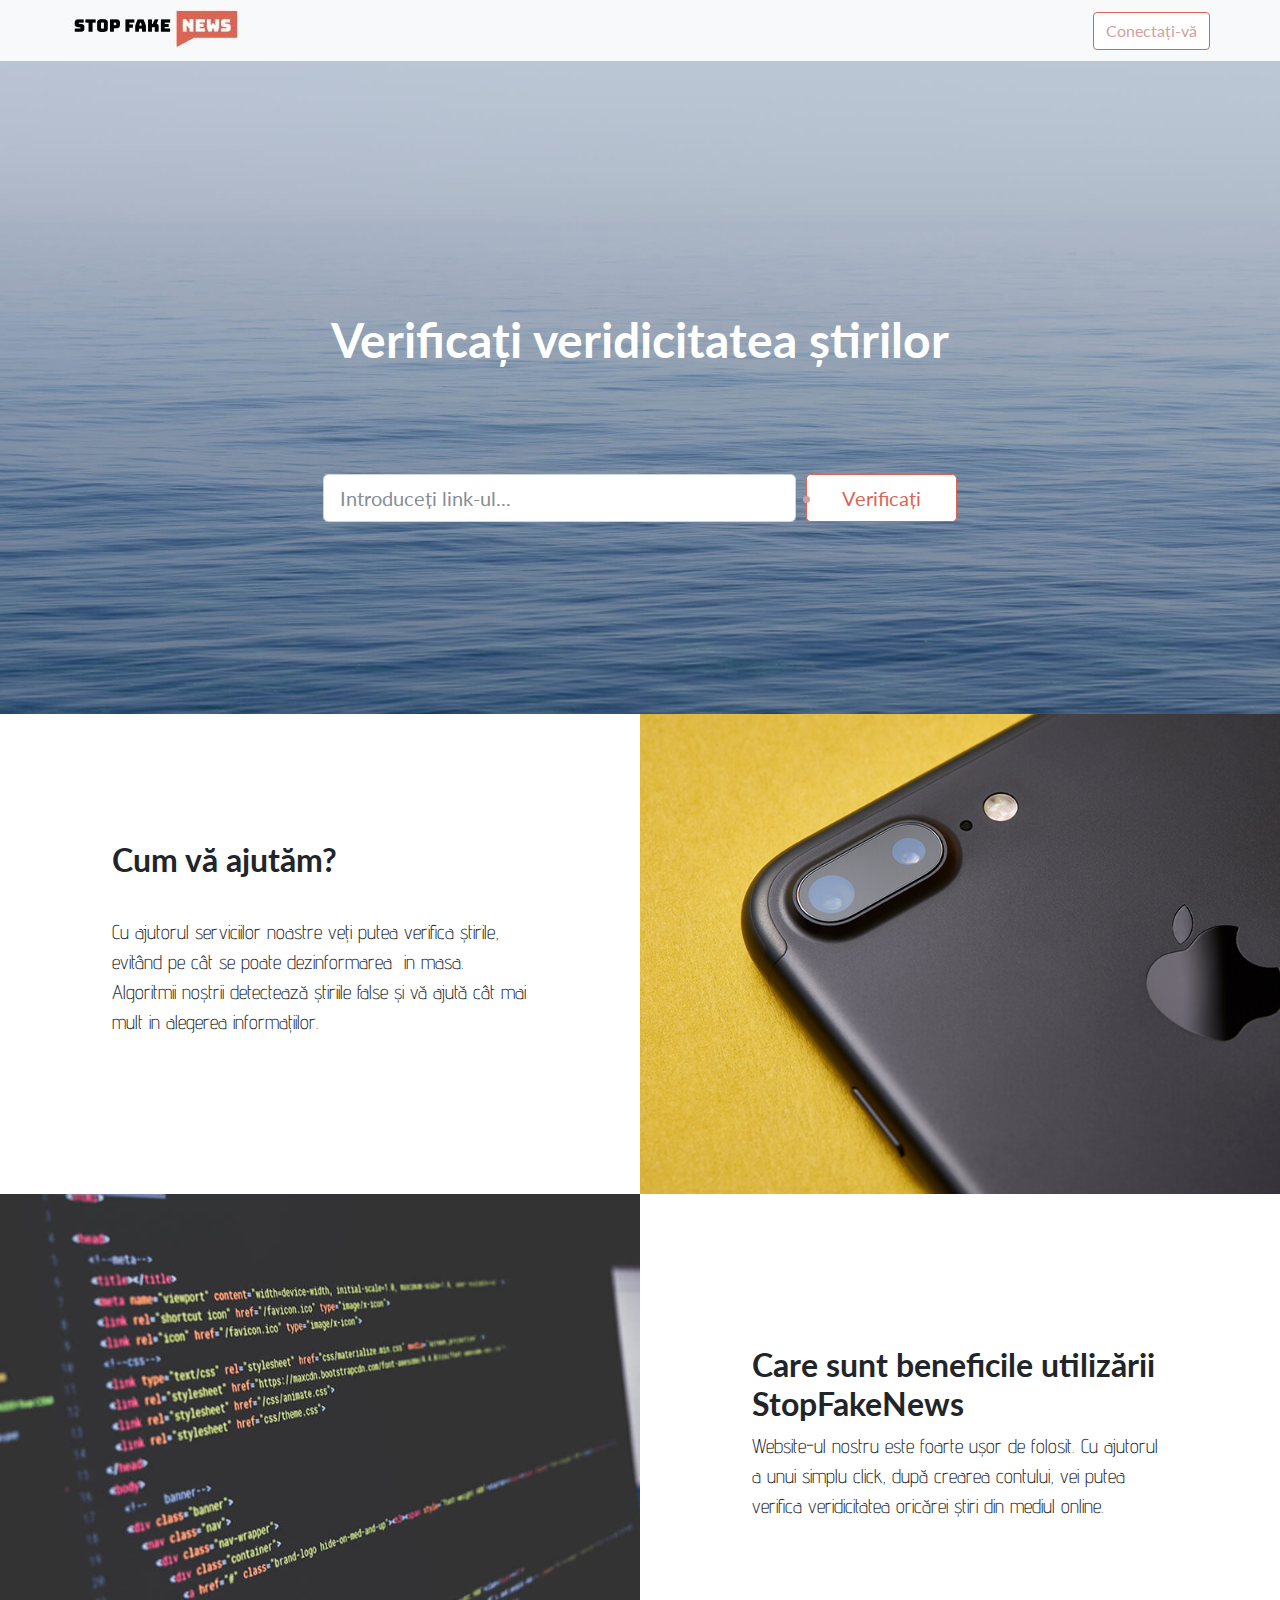
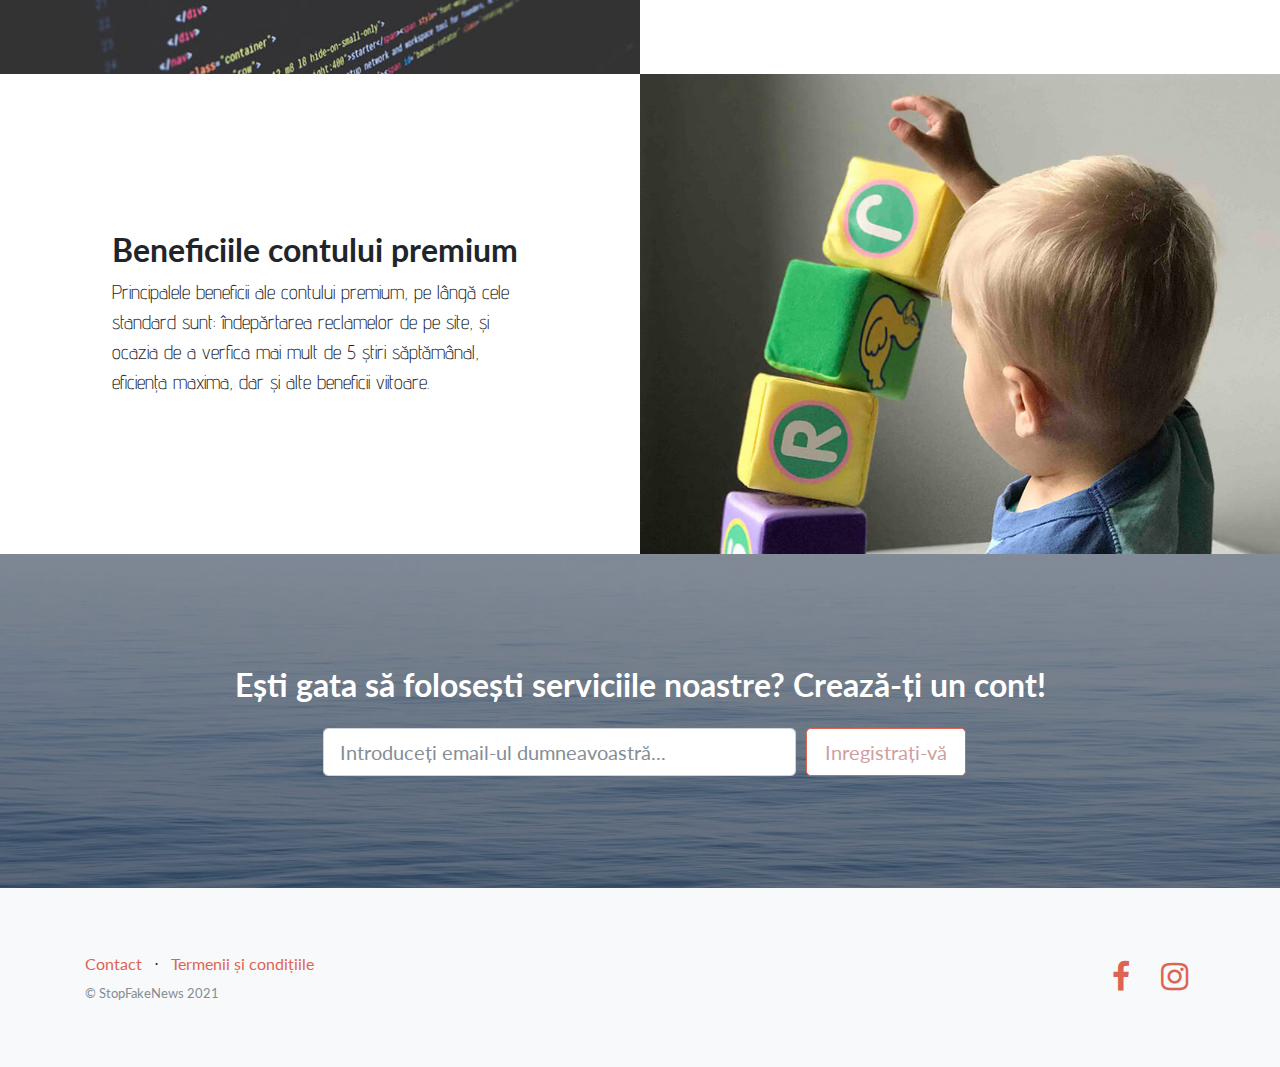
<file: index.html>
<!DOCTYPE html>
<html>

<head>
    <meta charset="utf-8">
    <meta name="viewport" content="width=device-width, initial-scale=1.0, shrink-to-fit=no">
    <title>Home - Brand</title>
    <meta name="description" content="Use our website to check news!">
    <link rel="stylesheet" href="assets/bootstrap/css/bootstrap.min.css">
    <link rel="stylesheet" href="https://fonts.googleapis.com/css?family=Lato:300,400,700,300italic,400italic,700italic">
    <link rel="stylesheet" href="https://fonts.googleapis.com/css?family=Abel">
    <link rel="stylesheet" href="https://fonts.googleapis.com/css?family=Advent+Pro">
    <link rel="stylesheet" href="assets/fonts/font-awesome.min.css">
</head>

<body>
    <nav class="navbar navbar-light navbar-expand bg-light navigation-clean">
        <div class="container"><button data-toggle="collapse" class="navbar-toggler" data-target="#navcol-1"></button>
            <div class="collapse navbar-collapse" id="navcol-1"><img src="assets/img/Capture.jpg"><a class="btn btn-primary ml-auto" role="button" href="#">Conectați-vă</a></div>
        </div>
    </nav>
    <header class="text-center text-white masthead" style="background:url('assets/bg-masthead.jpg')no-repeat center center;background-size:cover;">
        <div class="container">
            <div class="row">
                <div class="col-xl-9 mx-auto">
                    <h1 class="mb-5"><br>Verificați veridicitatea știrilor<br><br></h1>
                </div>
                <div class="col-md-10 col-lg-8 col-xl-7 mx-auto">
                    <form>
                        <div class="form-row">
                            <div class="col-12 col-md-9 mb-2 mb-md-0"><input class="form-control form-control-lg" placeholder="Introduceți link-ul..."></div>
                            <div class="col-12 col-md-3"><button class="btn btn-primary btn-block btn-lg" type="submit"><li><a href="succes.html">Verificați</a></li></button></div>
                        </div>
                    </form>
                </div>
            </div>
        </div>
    </header>
    <section class="showcase">
        <div class="container-fluid p-0">
            <div class="row no-gutters">
                <div class="col-lg-6 text-white order-lg-2 showcase-img" style="background-image:url(&quot;assets/img/bg-showcase-1.jpg&quot;);"><span></span></div>
                <div class="col-lg-6 my-auto order-lg-1 showcase-text">
                    <h2>Cum vă ajutăm?</h2>
                    <p class="lead mb-0" style="font-family: 'Advent Pro', sans-serif;"><br>Cu ajutorul serviciilor noastre veți putea verifica știrile, evitând pe cât se poate dezinformarea &nbsp;in masa. Algoritmii noștrii detectează știriile false și vă ajută cât mai mult in alegerea informațiilor.<br><br></p>
                </div>
            </div>
            <div class="row no-gutters">
                <div class="col-lg-6 text-white showcase-img" style="background-image:url(&quot;assets/img/bg-showcase-2.jpg&quot;);"><span></span></div>
                <div class="col-lg-6 my-auto order-lg-1 showcase-text">
                    <h2>Care sunt beneficile utilizării StopFakeNews</h2>
                    <p class="lead mb-0" style="font-family: 'Advent Pro', sans-serif;">Website-ul nostru este foarte ușor de folosit. Cu ajutorul a unui simplu click, după crearea contului, vei putea verifica veridicitatea oricărei știri din mediul online.</p>
                </div>
            </div>
            <div class="row no-gutters">
                <div class="col-lg-6 text-white order-lg-2 showcase-img" style="background-image:url(&quot;assets/img/bg-showcase-3.jpg&quot;);"><span></span></div>
                <div class="col-lg-6 my-auto order-lg-1 showcase-text">
                    <h2>Beneficiile contului premium</h2>
                    <p class="lead mb-0" style="font-family: 'Advent Pro', sans-serif;">Principalele beneficii ale contului premium, pe lângă cele standard sunt: îndepărtarea reclamelor de pe site, și ocazia de a verfica mai mult de 5 știri săptămânal, eficiența maxima, dar și alte beneficii viitoare.&nbsp;</p>
                </div>
            </div>
        </div>
    </section>
    <section class="text-center text-white call-to-action" style="background:url(&quot;assets/bg-masthead.jpg&quot;) no-repeat center center;background-size:cover;">
        <div class="overlay"></div>
        <div class="container">
            <div class="row">
                <div class="col-xl-9 mx-auto">
                    <h2 class="mb-4">Ești gata să folosești serviciile noastre? Crează-ți un cont!</h2>
                </div>
                <div class="col-md-10 col-lg-8 col-xl-7 mx-auto">
                    <form>
                        <div class="form-row">
                            <div class="col-12 col-md-9 mb-2 mb-md-0"><input class="form-control form-control-lg" type="email" placeholder="Introduceți email-ul dumneavoastră..."></div>
                            <div class="col-12 col-md-3"><button class="btn btn-primary btn-block btn-lg" type="submit" style="width: 160.2px;">Inregistrați-vă</button></div>
                        </div>
                    </form>
                </div>
            </div>
        </div>
    </section>
    <footer class="bg-light footer">
        <div class="container">
            <div class="row">
                <div class="col-lg-6 text-center text-lg-left my-auto h-100">
                    <ul class="list-inline mb-2">
                        <li class="list-inline-item"><a href="#">Contact</a></li>
                        <li class="list-inline-item"><span>⋅</span></li>
                        <li class="list-inline-item"><a href="#">Termenii și condițiile</a></li>
                        <li class="list-inline-item"></li>
                        <li class="list-inline-item">
                            <a href="#"></a>
                        </li>
                    </ul>
                    <p class="text-muted small mb-4 mb-lg-0">© StopFakeNews 2021</p>
                </div>
                <div class="col-lg-6 text-center text-lg-right my-auto h-100">
                    <ul class="list-inline mb-0">
                        <li class="list-inline-item"><a href="https://www.facebook.com/jmekerie.tech/?notif_id=1614598071900012&notif_t=page_fan&ref=notif" target="_blank"><i class="fa fa-facebook fa-2x fa-fw"></i></a></li>
                        <li class="list-inline-item"><a href="https://www.instagram.com/jmekerie.tech/" target="_blank"><i class="fa fa-instagram fa-2x fa-fw"></i></a></li>
                    </ul>
                </div>
            </div>
        </div>
    </footer>
    <script src="assets/js/jquery.min.js"></script>
    <script src="assets/bootstrap/js/bootstrap.min.js"></script>
</body>

</html>
</file>
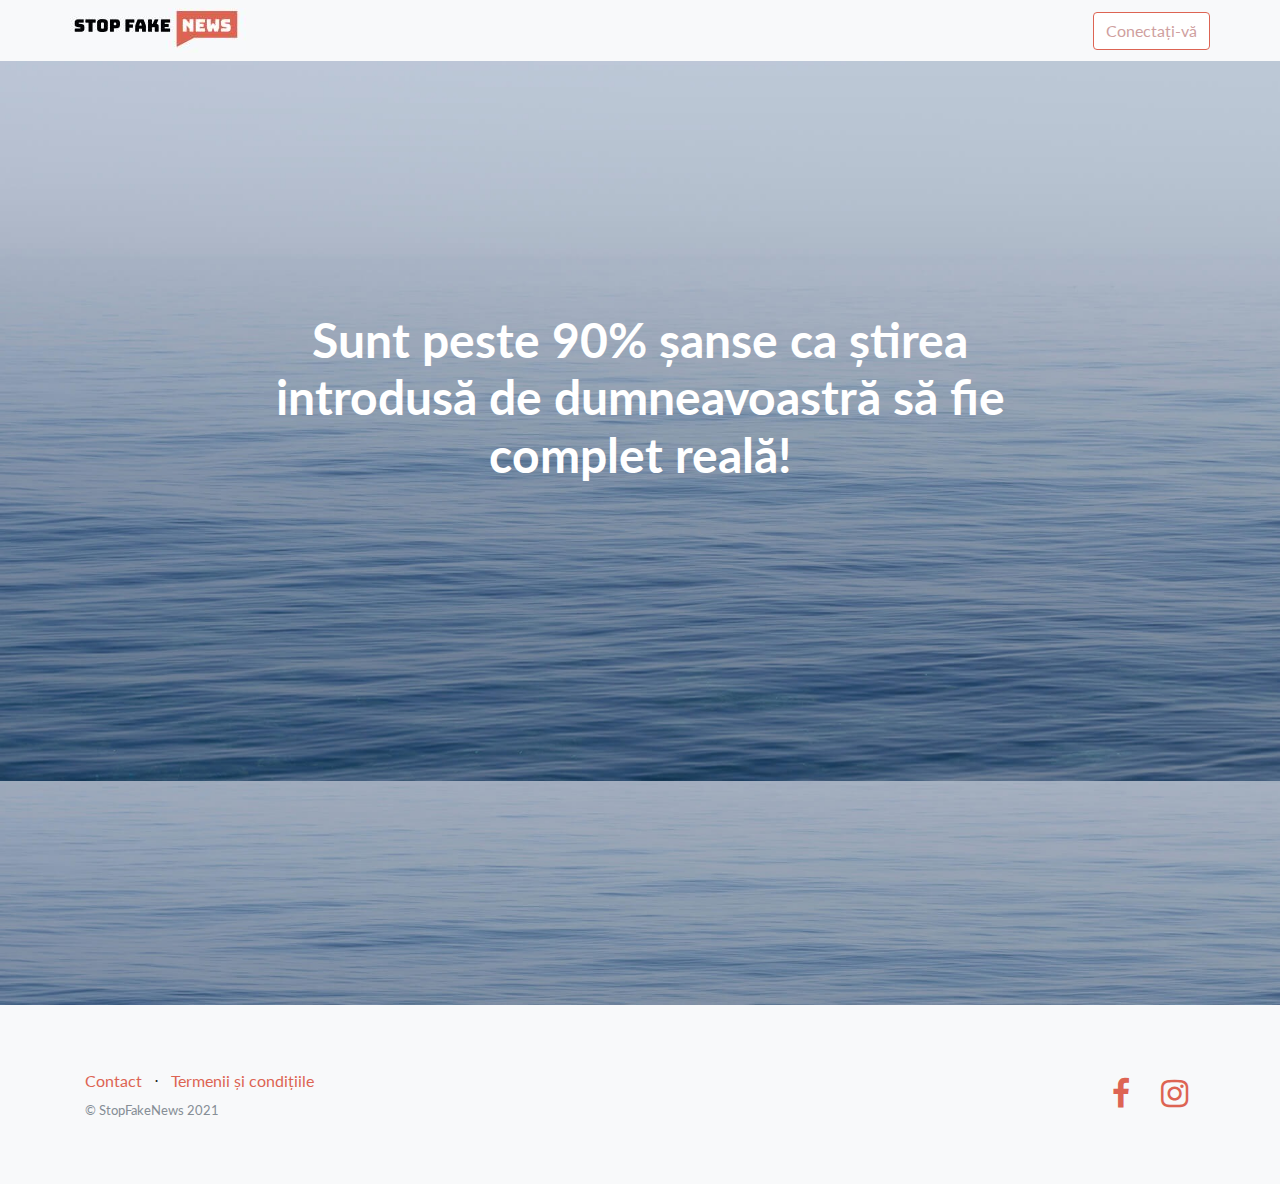
<file: succes.html>
<!DOCTYPE html>
<html>

<head>
    <meta charset="utf-8">
    <meta name="viewport" content="width=device-width, initial-scale=1.0, shrink-to-fit=no">
    <title>Home - Brand</title>
    <meta name="description" content="Use our website to check news!">
    <link rel="stylesheet" href="assets/bootstrap/css/bootstrap.min.css">
    <link rel="stylesheet" href="https://fonts.googleapis.com/css?family=Lato:300,400,700,300italic,400italic,700italic">
    <link rel="stylesheet" href="https://fonts.googleapis.com/css?family=Abel">
    <link rel="stylesheet" href="https://fonts.googleapis.com/css?family=Advent+Pro">
    <link rel="stylesheet" href="assets/fonts/font-awesome.min.css">
</head>

<body>
    <nav class="navbar navbar-light navbar-expand bg-light navigation-clean">
        <div class="container"><button data-toggle="collapse" class="navbar-toggler" data-target="#navcol-1"></button>
            <div class="collapse navbar-collapse" id="navcol-1"><img src="assets/img/Capture.jpg"><a class="btn btn-primary ml-auto" role="button" href="#">Conectați-vă</a></div>
        </div>
    </nav>
    <header class="text-center text-white masthead" style="background:url('assets/bg-masthead.jpg')no-repeat center center;background-size:cover;">
        <div class="container">
            <div class="row">
                <div class="col-xl-9 mx-auto">
                    <h1 class="mb-5"><br>Sunt peste 90% șanse ca știrea introdusă de dumneavoastră să fie complet reală!<br><br></h1>
                </div>
            </div>
        </div>
        </div>
    </header>
    <section class="text-center text-white call-to-action" style="background:url(&quot;assets/bg-masthead.jpg&quot;) no-repeat center center;background-size:cover;">

    </section>
    <footer class="bg-light footer">
        <div class="container">
            <div class="row">
                <div class="col-lg-6 text-center text-lg-left my-auto h-100">
                    <ul class="list-inline mb-2">
                        <li class="list-inline-item"><a href="#">Contact</a></li>
                        <li class="list-inline-item"><span>⋅</span></li>
                        <li class="list-inline-item"><a href="#">Termenii și condițiile</a></li>
                        <li class="list-inline-item"></li>
                        <li class="list-inline-item">
                            <a href="#"></a>
                        </li>
                    </ul>
                    <p class="text-muted small mb-4 mb-lg-0">© StopFakeNews 2021</p>
                </div>
                <div class="col-lg-6 text-center text-lg-right my-auto h-100">
                    <ul class="list-inline mb-0">
                        <li class="list-inline-item"><a href="https://www.facebook.com/jmekerie.tech/?notif_id=1614598071900012&notif_t=page_fan&ref=notif" target="_blank"><i class="fa fa-facebook fa-2x fa-fw"></i></a></li>
                        <li class="list-inline-item"><a href="https://www.instagram.com/jmekerie.tech/" target="_blank"><i class="fa fa-instagram fa-2x fa-fw"></i></a></li>
                    </ul>
                </div>
            </div>
        </div>
    </footer>
    <script src="assets/js/jquery.min.js"></script>
    <script src="assets/bootstrap/js/bootstrap.min.js"></script>
</body>

</html>
</file>
